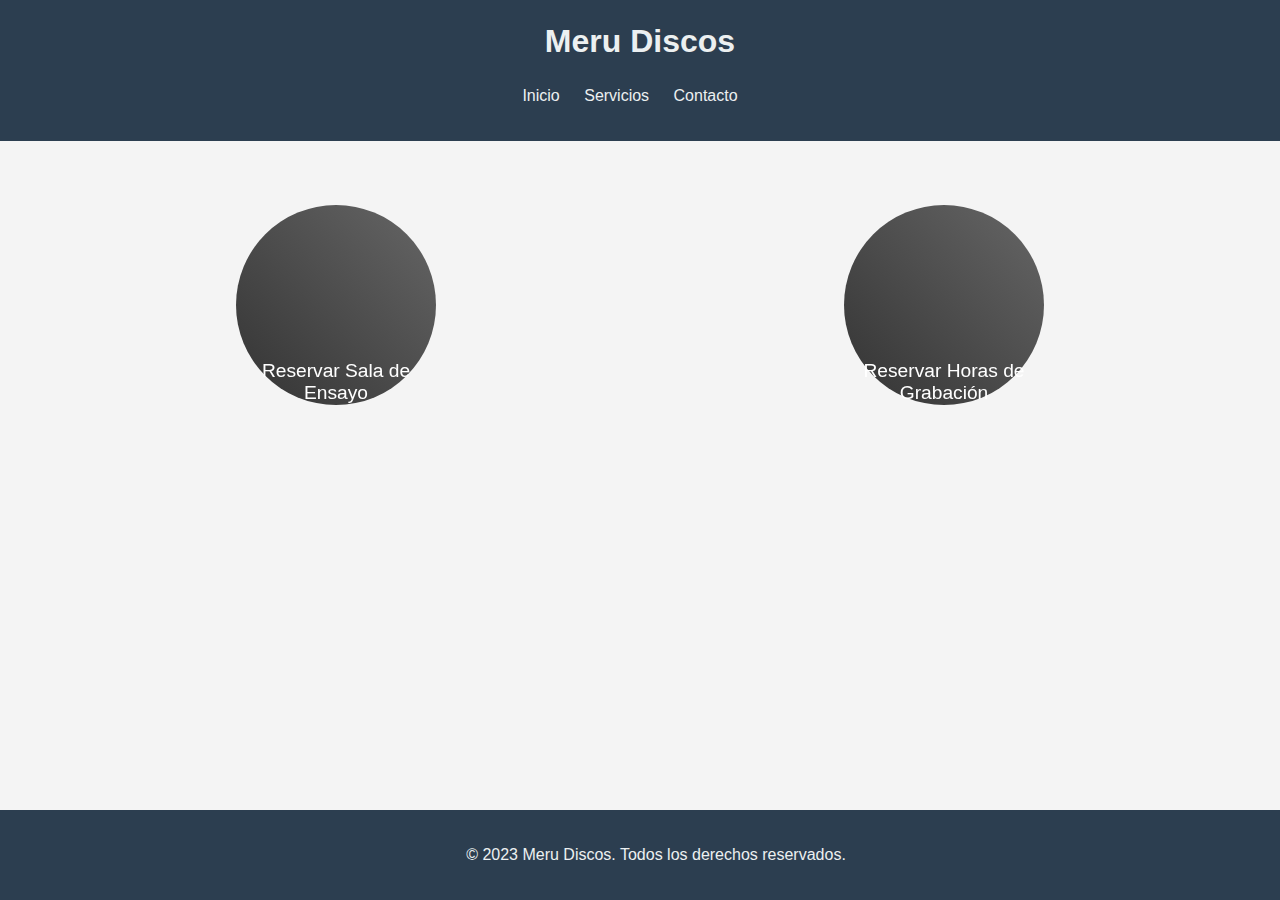
<file: index.html>
<!DOCTYPE html>
<html lang="es">
<head>
    <meta charset="UTF-8">
    <meta name="viewport" content="width=device-width, initial-scale=1.0">
    <title>Meru Discos - Sala de Ensayo y Grabación</title>
    <link rel="stylesheet" href="styles.css">
</head>
<body>
    <header>
        <h1>Meru Discos</h1>
        <nav>
            <ul>
                <li><a href="#inicio">Inicio</a></li>
                <li><a href="#servicios">Servicios</a></li>
                <li><a href="#contacto">Contacto</a></li>
            </ul>
        </nav>
    </header>

    <main>
        <section id="botones-reserva">
            <div class="vinilo-container">
                <button id="btn-sala-ensayo" class="btn-vinilo">
                    <span>Reservar Sala de Ensayo</span>
                </button>
            </div>
            <div class="vinilo-container">
                <button id="btn-grabacion" class="btn-vinilo">
                    <span>Reservar Horas de Grabación</span>
                </button>
            </div>
        </section>
    </main>

    <footer>
        <p>&copy; 2023 Meru Discos. Todos los derechos reservados.</p>
    </footer>

    <script src="script.js"></script>
</body>
</html>
</file>
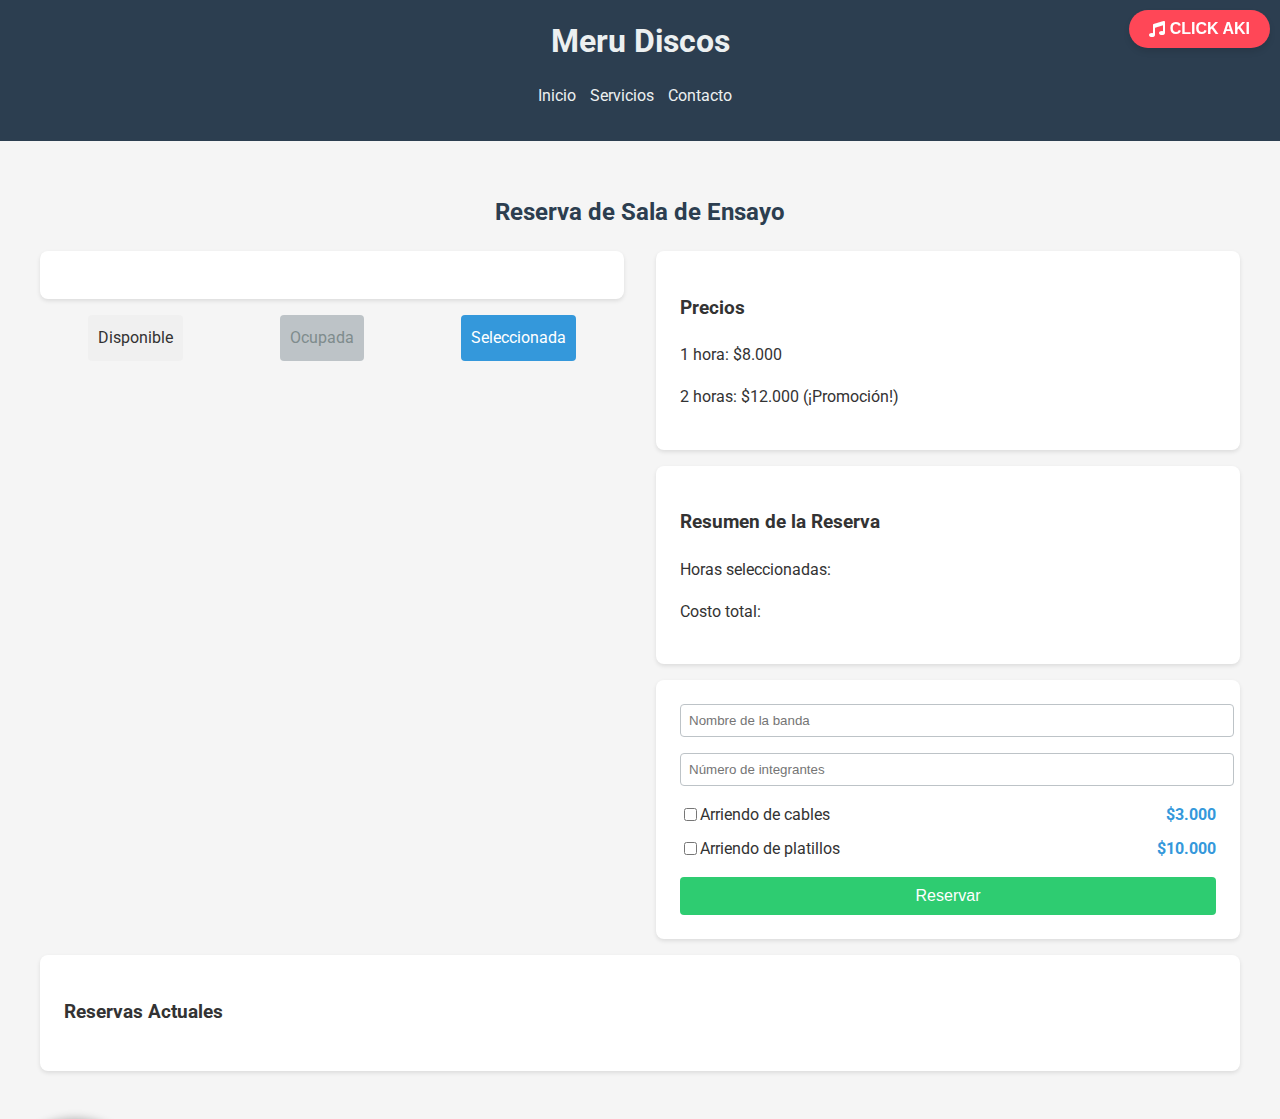
<file: reserva-sala.html>
<!DOCTYPE html>
<html lang="es">
<head>
    <meta charset="UTF-8">
    <meta name="viewport" content="width=device-width, initial-scale=1.0">
    <title>Reserva Sala de Ensayo - Meru Discos</title>
    <link rel="stylesheet" href="styles.css">
    <link rel="stylesheet" href="reserva-sala.css">
    <link href="https://fonts.googleapis.com/css2?family=Roboto:wght@300;400;700&display=swap" rel="stylesheet">
    <link href="https://cdnjs.cloudflare.com/ajax/libs/font-awesome/5.15.3/css/all.min.css" rel="stylesheet">
</head>
<body>
    <header>
        <h1>Meru Discos</h1>
        <nav>
            <ul>
                <li><a href="index.html">Inicio</a></li>
                <li><a href="#servicios">Servicios</a></li>
                <li><a href="#contacto">Contacto</a></li>
            </ul>
        </nav>
    </header>

    <main>
        <h2>Reserva de Sala de Ensayo</h2>
        <div id="music-control">
            <button id="toggle-music">
                <i class="fas fa-music"></i>
                <span class="music-text">Click aki</span>
            </button>
        </div>
        <div class="container">
            <div class="left-column">
                <div id="calendario"></div>
                <div id="horas-disponibles"></div>
                <div class="leyenda">
                    <span class="hora">Disponible</span>
                    <span class="hora ocupada">Ocupada</span>
                    <span class="hora seleccionada">Seleccionada</span>
                </div>
            </div>
            <div class="right-column">
                <div id="info-precios">
                    <h3>Precios</h3>
                    <p>1 hora: $8.000</p>
                    <p>2 horas: $12.000 (¡Promoción!)</p>
                </div>
                <div id="resumen-reserva">
                    <h3>Resumen de la Reserva</h3>
                    <p>Horas seleccionadas: <span id="horas-seleccionadas"></span></p>
                    <p>Costo total: <span id="costo-total"></span></p>
                </div>
                <form id="formulario-reserva">
                    <input type="text" id="nombre-banda" placeholder="Nombre de la banda" required>
                    <input type="number" id="num-integrantes" placeholder="Número de integrantes" required min="1">
                    <div class="opciones-adicionales">
                        <label>
                            <input type="checkbox" id="arriendo-cables"> Arriendo de cables
                            <span class="precio">$3.000</span>
                        </label>
                        <label>
                            <input type="checkbox" id="arriendo-platillos"> Arriendo de platillos
                            <span class="precio">$10.000</span>
                        </label>
                    </div>
                    <button type="submit" id="btn-reservar">Reservar</button>
                </form>
            </div>
        </div>
        <div id="reservas-actuales">
            <h3>Reservas Actuales</h3>
            <ul id="lista-reservas"></ul>
        </div>
    </main>

    <div id="youtube-player"></div>

    <div id="monsters-container">
        <div class="monster monster1"></div>
        <div class="monster monster2"></div>
        <div class="monster monster3"></div>
    </div>

    <div id="floating-gif">
        <iframe src="https://giphy.com/embed/1oC7ENXZ3GOHKS0lEA" width="150" height="150" frameBorder="0" class="giphy-embed" allowFullScreen></iframe>
    </div>

    <div id="confirmation-gif" class="hidden">
        <iframe src="https://giphy.com/embed/xbwza7nZOFiqcDTaD4" width="200" height="200" frameBorder="0" class="giphy-embed" allowFullScreen></iframe>
        <p class="confirmation-text">Hora confirmada</p>
    </div>

    <script src="https://www.youtube.com/iframe_api"></script>
    <script src="reserva-sala.js"></script>
</body>
</html>
</file>
<file: styles.css>
/* Estilos generales */
body {
    font-family: 'Arial', sans-serif;
    line-height: 1.6;
    margin: 0;
    padding: 0;
    background-color: #f4f4f4;
    color: #333;
}

/* Header */
header {
    background-color: #2c3e50;
    color: #ecf0f1;
    padding: 1rem;
    text-align: center;
}

header h1 {
    margin: 0;
}

nav ul {
    padding: 0;
    list-style-type: none;
}

nav ul li {
    display: inline;
    margin-right: 20px;
}

nav ul li a {
    color: #ecf0f1;
    text-decoration: none;
}

/* Main content */
main {
    padding: 2rem;
}

#botones-reserva {
    display: flex;
    justify-content: space-around;
    margin-top: 2rem;
}

.vinilo-container {
    perspective: 1000px;
}

.btn-vinilo {
    width: 200px;
    height: 200px;
    border-radius: 50%;
    background: linear-gradient(45deg, #333, #666);
    border: none;
    cursor: pointer;
    transition: transform 0.6s, box-shadow 0.6s;
    transform-style: preserve-3d;
}

.btn-vinilo span {
    color: #fff;
    font-size: 1.2rem;
    position: relative;
    top: 50%;
    transform: translateY(-50%);
    display: block;
}

.btn-vinilo:hover {
    transform: rotateY(180deg);
    box-shadow: 0 0 20px rgba(255, 255, 255, 0.5);
}

/* Footer */
footer {
    background-color: #2c3e50;
    color: #ecf0f1;
    text-align: center;
    padding: 1rem;
    position: fixed;
    bottom: 0;
    width: 100%;
}
</file>
<file: reserva-sala.css>
/* Estilos base */
body {
    font-family: 'Roboto', sans-serif;
    background-color: #f5f5f5;
    color: #333;
    line-height: 1.6;
    margin: 0;
    padding: 0;
}

header {
    background-color: #2c3e50;
    color: #ecf0f1;
    padding: 1rem;
    text-align: center;
}

header h1 {
    margin: 0;
    font-size: 1.5rem;
}

nav ul {
    padding: 0;
    list-style-type: none;
}

nav ul li {
    display: inline;
    margin-right: 10px;
}

nav ul li a {
    color: #ecf0f1;
    text-decoration: none;
}

main {
    max-width: 1200px;
    margin: 0 auto;
    padding: 1rem;
}

h2 {
    text-align: center;
    color: #2c3e50;
    font-size: 1.3rem;
}

.container {
    display: flex;
    flex-direction: column;
    gap: 1rem;
}

#calendario, #info-precios, #resumen-reserva, #formulario-reserva, #reservas-actuales {
    background-color: #fff;
    border-radius: 8px;
    box-shadow: 0 2px 4px rgba(0,0,0,0.1);
    padding: 1rem;
    margin-bottom: 1rem;
}

.calendario-header {
    display: flex;
    justify-content: space-between;
    align-items: center;
    margin-bottom: 1rem;
}

.calendario-grid {
    display: grid;
    grid-template-columns: repeat(7, 1fr);
    gap: 5px;
}

.dia, .hora {
    text-align: center;
    padding: 8px;
    background-color: #f0f0f0;
    border-radius: 4px;
    cursor: pointer;
    transition: background-color 0.3s ease;
    font-size: 0.9rem;
}

.dia:hover, .hora:hover {
    background-color: #e0e0e0;
}

.dia.seleccionado, .hora.seleccionada {
    background-color: #3498db;
    color: #fff;
}

.dia.pasado, .hora.ocupada {
    background-color: #bdc3c7;
    color: #7f8c8d;
    cursor: not-allowed;
}

#horas-disponibles {
    margin-top: 1rem;
}

.leyenda {
    display: flex;
    justify-content: space-around;
    margin-top: 1rem;
    font-size: 0.8rem;
}

#btn-reservar {
    display: block;
    width: 100%;
    padding: 10px;
    background-color: #2ecc71;
    color: #fff;
    border: none;
    border-radius: 4px;
    cursor: pointer;
    font-size: 1rem;
    transition: background-color 0.3s ease;
}

#btn-reservar:hover {
    background-color: #27ae60;
}

input[type="text"], input[type="number"] {
    width: 100%;
    padding: 8px;
    margin-bottom: 1rem;
    border: 1px solid #bdc3c7;
    border-radius: 4px;
}

#lista-reservas {
    list-style-type: none;
    padding: 0;
}

#lista-reservas li {
    background-color: #f9f9f9;
    border: 1px solid #e0e0e0;
    border-radius: 4px;
    padding: 10px;
    margin-bottom: 10px;
    font-size: 0.9rem;
}

.opciones-adicionales {
    margin-bottom: 1rem;
}

.opciones-adicionales label {
    display: flex;
    align-items: center;
    margin-bottom: 0.5rem;
    font-size: 0.9rem;
}

.opciones-adicionales .precio {
    margin-left: auto;
    font-weight: bold;
    color: #3498db;
}

#music-control {
    position: fixed;
    top: 10px;
    right: 10px;
    z-index: 1000;
}

#toggle-music {
    background-color: #ff4757;
    color: white;
    border: none;
    border-radius: 25px;
    padding: 8px 15px;
    font-size: 14px;
    cursor: pointer;
    transition: all 0.3s ease;
    display: flex;
    align-items: center;
    box-shadow: 0 4px 6px rgba(0, 0, 0, 0.1);
}

#toggle-music:hover {
    background-color: #ff6b81;
    transform: scale(1.05);
}

#toggle-music i {
    margin-right: 5px;
}

.music-text {
    font-weight: bold;
    text-transform: uppercase;
}

#toggle-music.muted {
    background-color: #57606f;
}

#toggle-music.muted:hover {
    background-color: #747d8c;
}

@keyframes pulse {
    0% { transform: scale(1); }
    50% { transform: scale(1.05); }
    100% { transform: scale(1); }
}

#toggle-music:not(.muted) {
    animation: pulse 1.5s infinite;
}

.monster {
    position: fixed;
    width: 30px;
    height: 30px;
    background-size: contain;
    background-repeat: no-repeat;
    z-index: 1000;
}

@keyframes moveMonster {
    0% { transform: translateX(-100%); }
    100% { transform: translateX(100vw); }
}

.monster1 { top: 20%; animation: moveMonster 15s linear infinite; }
.monster2 { top: 50%; animation: moveMonster 20s linear infinite; }
.monster3 { top: 80%; animation: moveMonster 25s linear infinite; }

#floating-gif, #confirmation-gif {
    position: fixed;
    z-index: 1000;
    pointer-events: none;
    transition: all 0.5s ease;
}

#floating-gif iframe, #confirmation-gif iframe {
    border-radius: 50%;
    box-shadow: 0 0 10px rgba(0,0,0,0.3);
}

#confirmation-gif {
    bottom: 20px;
    right: 20px;
    text-align: center;
}

#confirmation-gif.hidden {
    opacity: 0;
    pointer-events: none;
}

.confirmation-text {
    font-size: 16px;
    font-weight: bold;
    color: #2ecc71;
    margin-top: 10px;
    text-shadow: 1px 1px 2px rgba(0,0,0,0.1);
}

@keyframes float {
    0% { transform: translateY(0px); }
    50% { transform: translateY(-10px); }
    100% { transform: translateY(0px); }
}

#confirmation-gif {
    animation: float 3s ease-in-out infinite;
}

/* Media Queries */
@media (min-width: 768px) {
    header h1 {
        font-size: 2rem;
    }

    h2 {
        font-size: 1.5rem;
    }

    .container {
        flex-direction: row;
    }

    .left-column, .right-column {
        flex: 1;
    }

    .dia, .hora {
        padding: 10px;
        font-size: 1rem;
    }

    .leyenda {
        font-size: 0.9rem;
    }

    #lista-reservas li {
        font-size: 1rem;
    }

    .opciones-adicionales label {
        font-size: 1rem;
    }

    #toggle-music {
        padding: 10px 20px;
        font-size: 16px;
    }

    .monster {
        width: 50px;
        height: 50px;
    }
}

@media (min-width: 1024px) {
    main {
        padding: 2rem;
    }

    .container {
        gap: 2rem;
    }

    #calendario, #info-precios, #resumen-reserva, #formulario-reserva, #reservas-actuales {
        padding: 1.5rem;
    }
}
</file>
